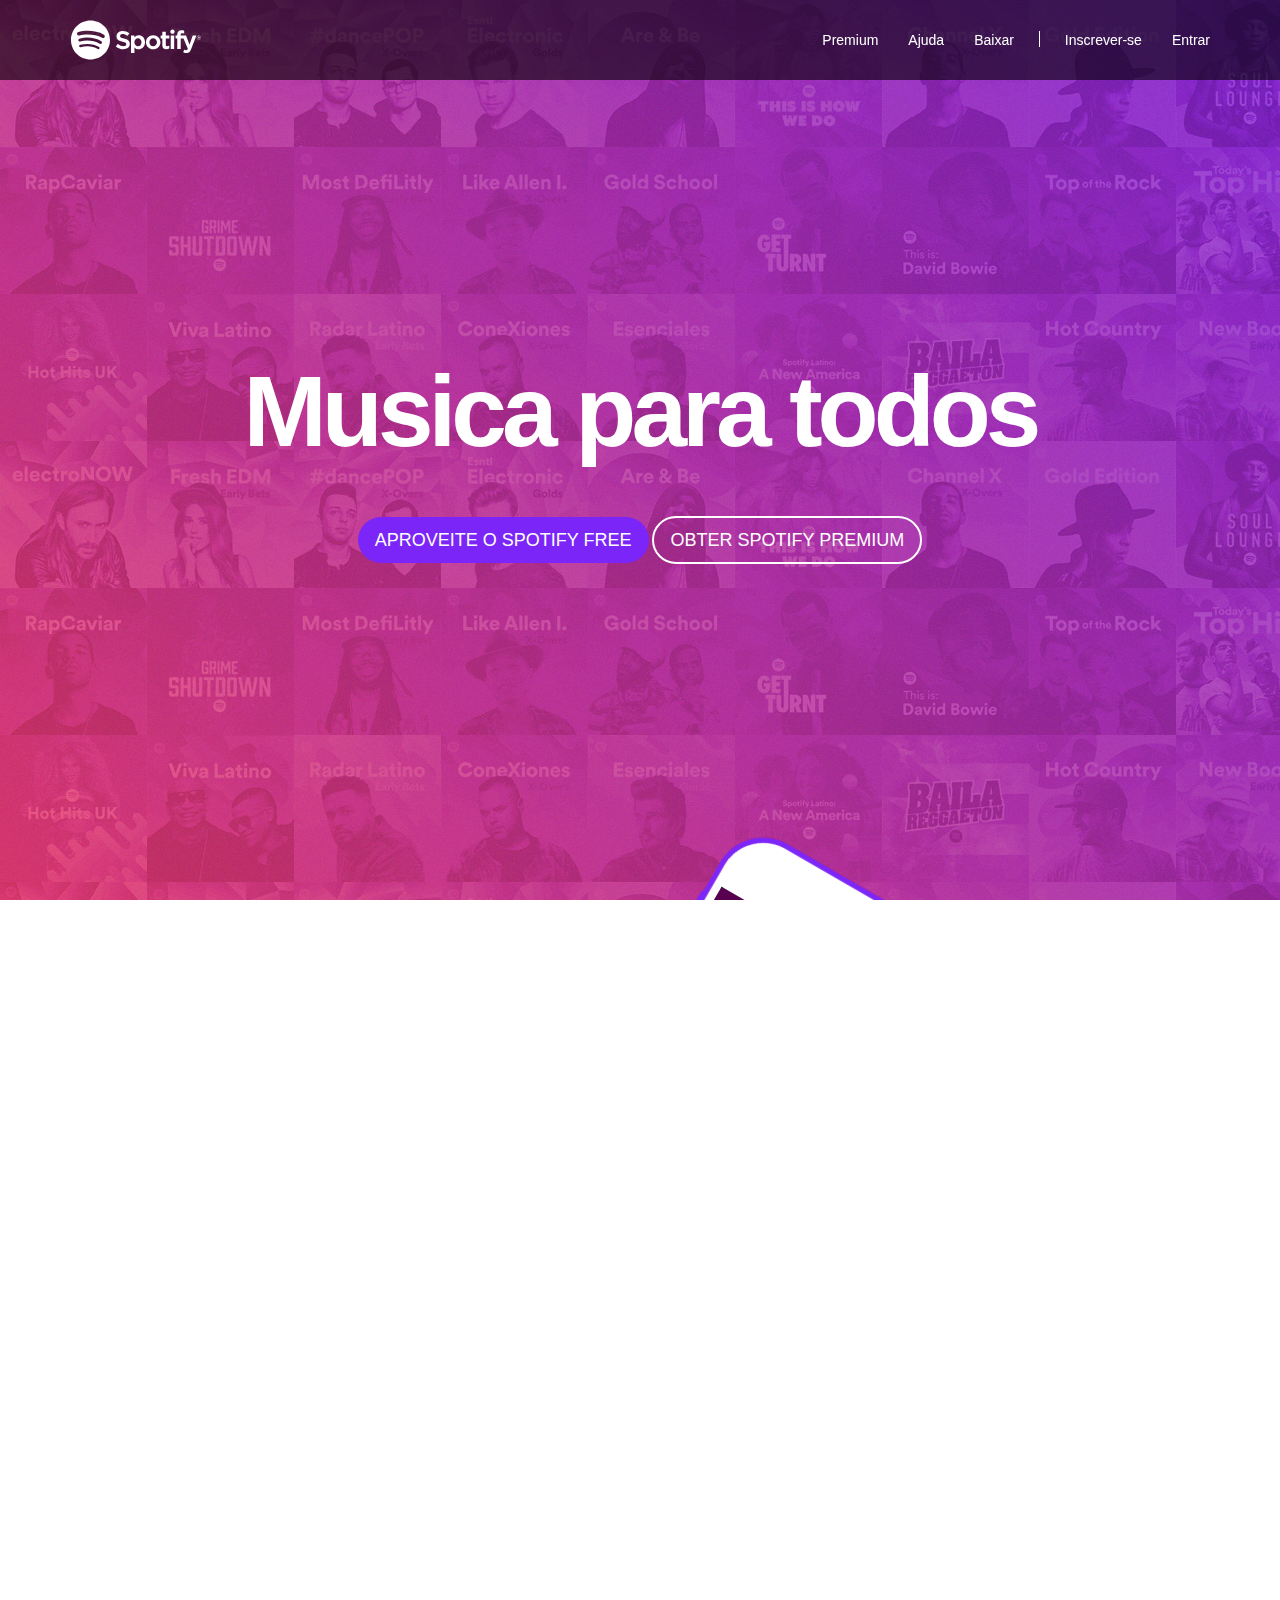
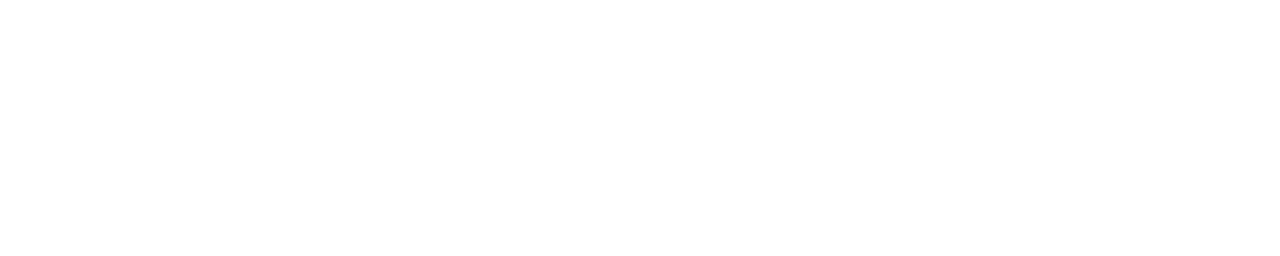
<file: index.html>
<!DOCTYPE html>
<html lang="pt-br">
  <head>
    <meta charset="utf-8">
    <meta http-equiv="X-UA-Compatible" content="IE=edge">
    <meta name="viewport" content="width=device-width, initial-scale=1">
    <link rel="icon" href="imagens/favicon.png">

    <title>Music for all - Spotify</title>

    <!-- Bootstrap -->
    <link href="bootstrap/css/bootstrap.min.css" rel="stylesheet">
    <link href="estilo.css" rel="stylesheet">

    <!-- HTML5 shim and Respond.js for IE8 support of HTML5 elements and media queries -->
    <!-- WARNING: Respond.js doesn't work if you view the page via file:// -->
    <!--[if lt IE 9]>
      <script src="https://oss.maxcdn.com/html5shiv/3.7.2/html5shiv.min.js"></script>
      <script src="https://oss.maxcdn.com/respond/1.4.2/respond.min.js"></script>
    <![endif]-->
  </head>
  <body>
    <nav class="navbar navbar-fixed-top navbar-inverse navbar-transparente">
      <div class="container">
        <!-- Header -->
        <div class="navbar-header">
          <!-- Botão Toggle -->
          <button type="button" class="navbar-toggle collapsed" data-toggle="collapse" data-target="#barra-navegacao">
            <span class="sr-only">alternar navegação</span>
            <span class="icon-bar"></span>
            <span class="icon-bar"></span>
            <span class="icon-bar"></span>
          </button>
          <a href="index.html" class="navbar-brand">
            <span class="img-logo">Spotify</span>
          </a>
        </div>
        <!-- Navbar -->
        <div class="collapse navbar-collapse" id="barra-navegacao">
          <ul class="nav navbar-nav navbar-right">
            <li><a href="">Premium</a></li>
            <li><a href="">Ajuda</a></li>
            <li><a href="">Baixar</a></li>
            <li class="divisor"></li>
            <li><a href="">Inscrever-se</a></li>
            <li><a href="">Entrar</a></li>
          </ul>          
        </div>
      </div><!-- /container -->
    </nav><!-- /nav -->
    <div class="capa">
      <div class="texto-capa">
        <h1>Musica para todos</h1>
        <a href="#" class="btn btn-custom btn-roxo btn-lg">Aproveite o Spotify Free</a>
        <a href="#" class="btn btn-custom btn-branco btn-lg">Obter Spotify Premium</a>
      </div>
    </div>
    <!-- Conteudos -->
    <section id="servicos" class="visible-xs-block visible-sm-block"> <!-- Visible / Hidden -xs-sm-md-lg-  / -block -inline -->
      <div class="container">
        <div class="row">
          <!-- Albuns -->
          <div class="col-md-6">
            <div class="row albuns">
              <div class="col-md-6">
                <img src="imagens/img1.jpg" class="img-responsive">
              </div>
              <div class="col-md-6">
                <img src="imagens/img2.jpg" class="img-responsive">
              </div>
            </div><!-- /row -->
            <div class="row albuns">
              <div class="col-md-6">
                <img src="imagens/img3.jpg" class="img-responsive">
              </div>
              <div class="col-md-6">
                <img src="imagens/img4.jpg" class="img-responsive">
              </div>
            </div><!-- /row -->
          </div>
          <!-- Servicos -->
          <div class="col-md-6">
            <h2>O que o Spotify tem?</h2>
            <h3>Musicas</h3>
            <p>O Spotify tem milhoes de musicas. Escute seus tons favoritos, descubra novas musicas e reuna seus favoritos em um so lugar.</p>
            <h3>Playlists</h3>
            <p>No Spotify voce encontra uma playlist para cada momento. Todas feitas por fanaticos e especialistas da musica.</p>
            <h3>Novos Lancamentos</h3>
            <p>Escute os novos lancamentos de singles e albuns da semana e veja o que esta bombando no Top 50.</p>
          </div>
        </div>
      </div>
    </section>
    <section id="recursos">
      <div class="container">
        <div class="row">
          <!-- Recursos -->
          <div class="col-md-4">
            <h2>Facil</h2>
            <h3>Buscar</h3>
            <p>Ja sabe o que quer escutar? E so procurar e apertar play.</p>
            <h3>Navegar</h3>
            <p>Veja novos lancamentos, o que esta bombando nas paradas e as melhores playlists para o seu momento.</p>
            <h3>Descobrir</h3>
            <p>Curta musicas novas toda segunda-feira com uma playlist personalizada pra voce. Ou relaxe e curta uma das radios.</p>
          </div>
          <!-- img Recursos -->
          <div class="col-md-8">
            <div class="row rotacionar">
              <div class="col-md-6">
                <img src="imagens/iphone1.png" class="img-responsive">
              </div>
              <div class="col-md-6">
                <img src="imagens/iphone2.png" class="img-responsive">
              </div>
            </div>
          </div>
        </div>
      </div>
    </section>
    <!-- Rodape -->
    <footer id="rodape">
      <div class="container">
        <div class="row">
          <div class="col-md-2">
            <span class="img-logo">Spotify</span>
          </div>
          <div class="col-md-2">
            <h4>company</h4>
            <ul class="nav">
              <li><a href="#">Sobre</a></li>
              <li><a href="#">Empregos</a></li>
              <li><a href="#">Imprensa</a></li>
              <li><a href="#">Novidades</a></li>
            </ul>
          </div>
          <div class="col-md-2">
            <h4>comunidades</h4>
            <ul class="nav">
              <li><a href="#">Artistas</a></li>
              <li><a href="#">Desenvolvedores</a></li>
              <li><a href="#">Marcas</a></li>
            </ul>
          </div>
          <div class="col-md-2">
            <h4>links uteis</h4>
            <ul class="nav">
              <li><a href="#">Ajuda</a></li>
              <li><a href="#">Presentes</a></li>
              <li><a href="#">Player da web</a></li>
            </ul>
          </div>
          <div class="col-md-4">
            <ul class="nav">
              <li class="item-rede-social"><a href="#"><img src="imagens/facebook.png"></a></li>
              <li class="item-rede-social"><a href="#"><img src="imagens/twitter.png"></a></li>
              <li class="item-rede-social"><a href="#"><img src="imagens/instagram.png"></a></li>
            </ul>
          </div> 
        </div><!-- /row -->
      </div>
    </footer>
    <!-- jQuery (necessary for Bootstrap's JavaScript plugins) -->
    <script src="https://ajax.googleapis.com/ajax/libs/jquery/1.11.3/jquery.min.js"></script>

    <!-- Include all compiled plugins (below), or include individual files as needed -->
    <script src="bootstrap/js/bootstrap.min.js"></script>
  </body>
</html>
</file>
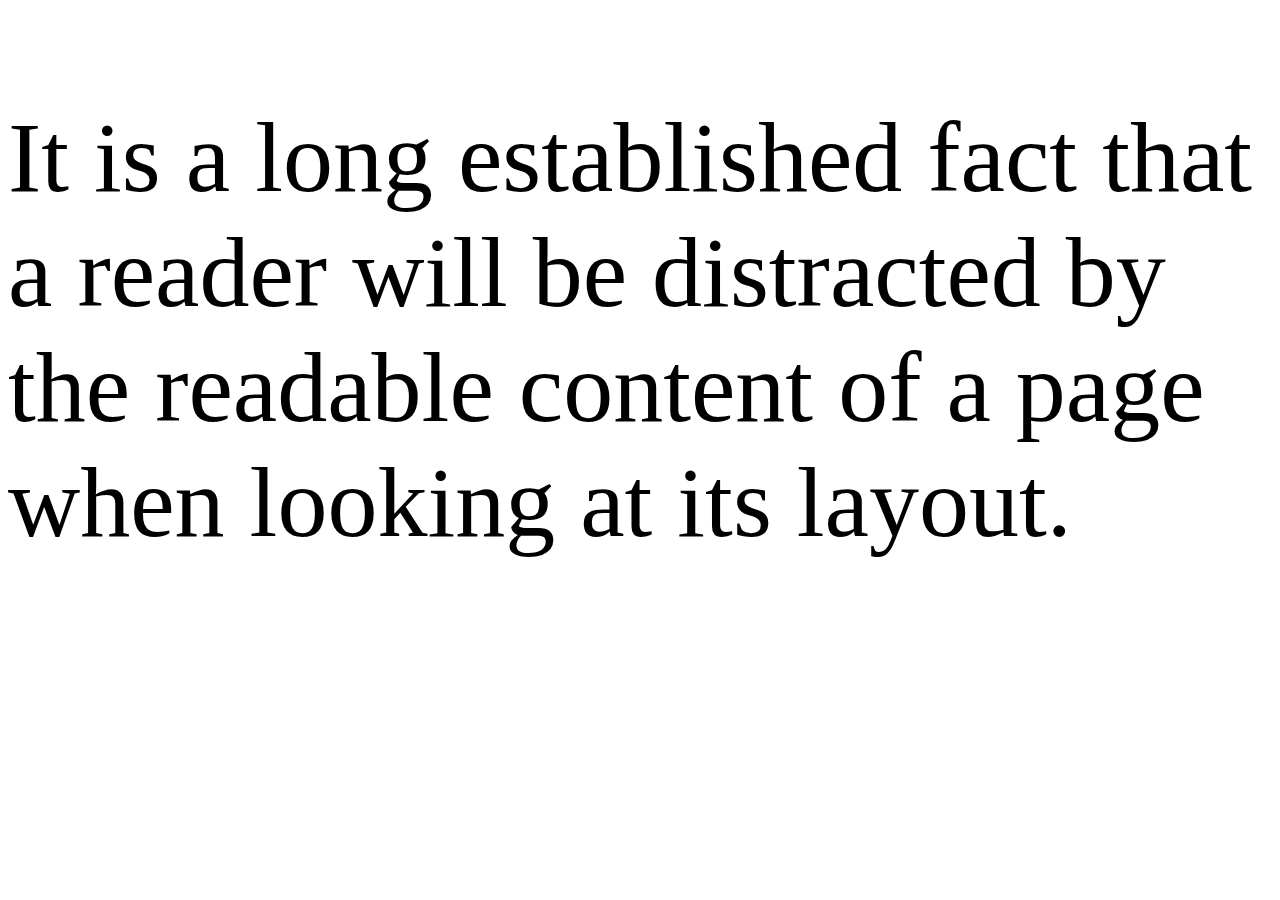
<file: otimizacao/Media Queries/index.html>
<!DOCTYPE html>
<html>
	<head>
		<title>Media Querie</title>
		<link rel="stylesheet" media="screen" href="estilo.css">
	</head>
	<body>
		<p>
			It is a long established fact that a reader will be distracted by the readable content of a page when looking at its layout.
		</p>
	</body>
</html>
</file>
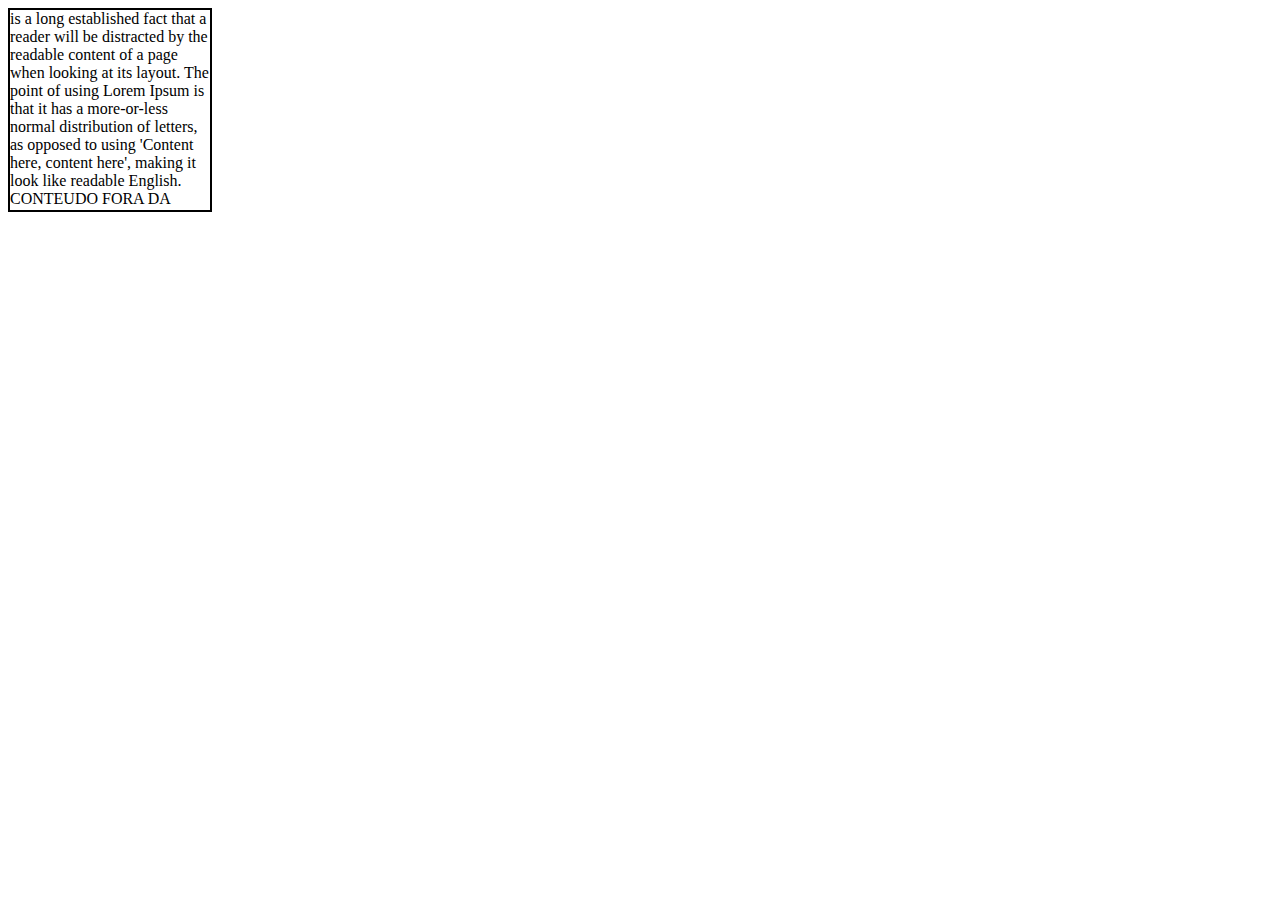
<file: otimizacao/Overflow/index.html>
<!DOCTYPE html>
<html>
	<head>
		<title>Otimizando Spotify</title>
		<link rel="stylesheet" type="text/css" media="screen" href="estilo.css">
	</head>
	<body>
		<div class="item">
			is a long established fact that a reader will be distracted by the readable content of a page when looking at its layout. The point of using Lorem Ipsum is that it has a more-or-less normal distribution of letters, as opposed to using 'Content here, content here', making it look like readable English. CONTEUDO FORA DA CAIXA desktop publishing packages and web page editors now use Lorem Ipsum as their default model text, and a search for 'lorem ipsum' will uncover many web sites still in their infancy.
		</div>
	</body>
</html>
</file>
<file: estilo.css>
/*========================== layout =======================*/
html, body, .capa{
	height: 100%;
	overflow: auto;
}
body{
	background: url('imagens/capa.png'),
				url('imagens/ruido.png'),
				linear-gradient(50deg,#ff4169,#7c26f8);
	background-attachment: fixed;
	font-family: Helvetica,Arial,sans-serif;
	overflow-x: hidden;
}
/* -- Barra de navegação -- */
.img-logo{
	height: 40px;
	width: 132px;
	display: block;
	background: url('imagens/spotify.svg') no-repeat;
	background-size: contain;
	color: transparent;
}
nav.navbar-transparente{
	padding: 15px 0px;
	background: rgba(0, 0, 0, 0.6);
	border: none;
}
.navbar-brand{
	padding: 5px 15px;
}
.divisor{
	width: 1px;
	height: 16px;
	background: white;
	margin: 16px 10px;
}

.navbar-inverse .navbar-nav>li>a, #rodape .nav a{
	color: white;
}
.navbar-inverse .navbar-nav>li>a:hover, #rodape .nav a:hover{
	color: #9bf0e1;
	background: none;
}
/* -- Imagem de capa -- */
.capa{
	display: table;
	width: 100%;
}
.texto-capa{
	text-align: center;
	color: white;
	display: table-cell;
	vertical-align: middle;
}
/* -- Botoes -- */
.btn-custom{
	color: white;
	border-radius: 500px;
	-webkit-border-radius: 500px;
	-moz-border-radius: 500px;
	text-transform: uppercase;
	transition: background 0.4s, color 0.4s;
}
.btn-roxo{
	background: #7c25f8;
}
.btn-roxo:hover{
	background-color: #6207e3;
	color: white;
}
.btn-branco{
	border: 2px solid white;
}
.btn-branco:hover{
	background-color: white;
	color: black;
}
/* -- Secao servico -- */
#servicos{
	background: white;
	padding-top: 20px;
	padding-bottom: 20px; 
}
.albuns{
	padding: 10px 0px 10px 0px; 
}
/* -- Recursos -- */
#recursos{
	padding-top: 20px;
	padding-bottom: 20px; 
	color: white;
}
.rotacionar{
	-ms-transform: rotate(30deg);
	-webkit-transform: rotate(30deg);
	-moz-transform: rotate(30deg);
	transform: rotate(30deg);
	padding-left: 80px;
}
/* -- Rodape -- */
footer{
	background: #000;
	padding: 50px 0px 20px 0px;
	position: relative;
}
.item-rede-social{
	float: right;
}
/*======================== tipografia =====================*/
h1{
	font-weight: 900;
	letter-spacing: -0.05em;
	margin-bottom: 50px;
}
h2{
	font-size: 50px;
	font-weight: 700;
	letter-spacing: -0.04em;
}
h3{
	font-size: 35px;
	font-weight: 700;
	letter-spacing: -0.04em;
}
#rodape h4{
	color: #919496;
	font-size: 12px;
	text-transform: uppercase;
}
#servicos h2, #servicos h3{
	color: #7c25f8;
}
#recursos h3{
	color: #9bf0e1;
}
/* ======================= Media Queries ====================
 xs < 768*/
@media screen and (max-width: 767px){
	h1{
		font-size: 50px;
	}
	.btn-custom{
		margin: 10px 15px;
	}
}
@media screen and (min-width: 768px){
	h1{
		font-size: 70px;
	}
}
@media screen and (min-width: 992px){
	h1{
		font-size: 80px;
	}
}
@media screen and (min-width: 1200px){
	h1{
		font-size: 100px;
	}
}
</file>
<file: otimizacao/Media Queries/estilo.css>
@media screen and (max-width: 767px){
	body{
		background: red;
	}
	p{
		font-size: 15px;
	}
}
@media screen and (min-width: 768px){
	body{
		background: blue;
	}
	p{
		font-size: 30px;
	}
}
@media screen and (min-width: 992px){
	body{
		background: orange;
	}
	p{
		font-size: 60px;
	}
}
@media screen and (min-width: 1200px){
	body{
		background: white;
	}
	p{
		font-size: 100px;
	}
}
</file>
<file: otimizacao/Overflow/estilo.css>
.item{
	width: 200px;
	height: 200px;
	border: 2px solid black;
	overflow: auto;/*hidden, visible, scroll, auto*/
}
</file>
